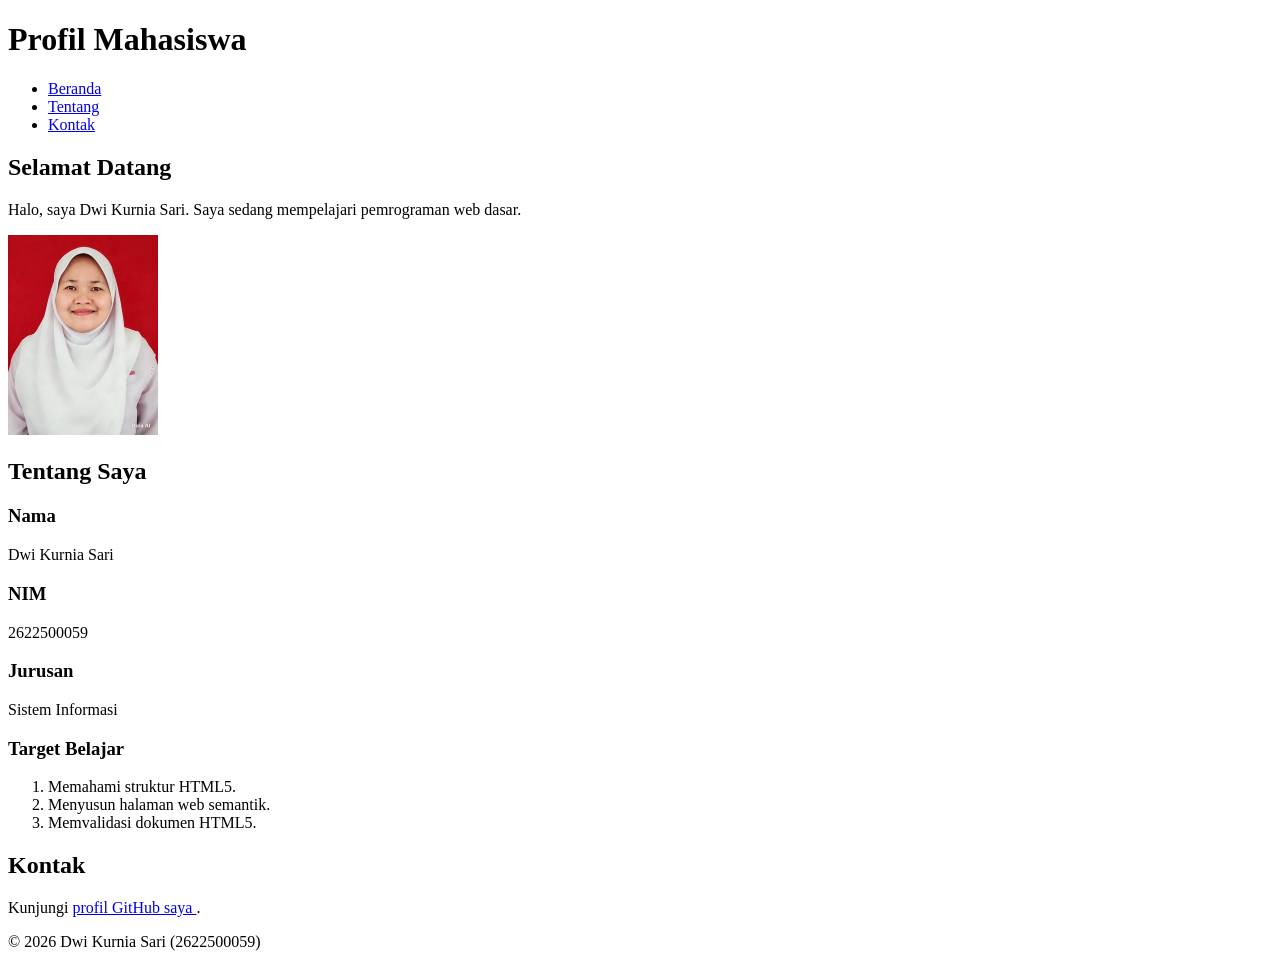
<file: pertemuan-02/index.html>
<!DOCTYPE html>
<html lang="id">
<head>
    <meta charset="UTF-8">
    <meta name="viewport" content="width=device-width, initial-scale=1.0">
    <title>Profil Mahasiswa</title>
</head>
<body>
    <header>
        <h1>Profil Mahasiswa</h1>

        <nav>
            <ul>
                <li><a href="#home">Beranda</a></li>
                <li><a href="#about">Tentang</a></li>
                <li><a href="#contact">Kontak</a></li>
            </ul>
        </nav>
    </header>

    <main>
        <section id="home">
            <h2>Selamat Datang</h2>
            <p>
                Halo, saya Dwi Kurnia Sari. Saya sedang mempelajari
                pemrograman web dasar.
            </p>
            <img src="img/foto-profil.jpeg" alt="Foto profil Dwi Kurnia Sari" width="150" />
        </section>

        <section id="about">
            <h2>Tentang Saya</h2>

            <article>
                <h3>Nama</h3>
                <p>Dwi Kurnia Sari</p>

                <h3>NIM</h3>
                <p>2622500059</p>

                <h3>Jurusan</h3>
                <p>Sistem Informasi</p>

                <h3>Target Belajar</h3>
                <ol>
                    <li>Memahami struktur HTML5.</li>
                    <li>Menyusun halaman web semantik.</li>
                    <li>Memvalidasi dokumen HTML5.</li>
                </ol>
            </article>
        </section>

        <section id="contact">
            <h2>Kontak</h2>
            <p>
                Kunjungi
                <a href="https://github.com/2622500059-cpu/2622500059-PWD-SI1J2627">
                    profil GitHub saya
                </a>.
            </p>
        </section>
    </main>

    <footer>
        <p>&copy; 2026 Dwi Kurnia Sari (2622500059)</p>
    </footer>
</body>
</html>
</file>
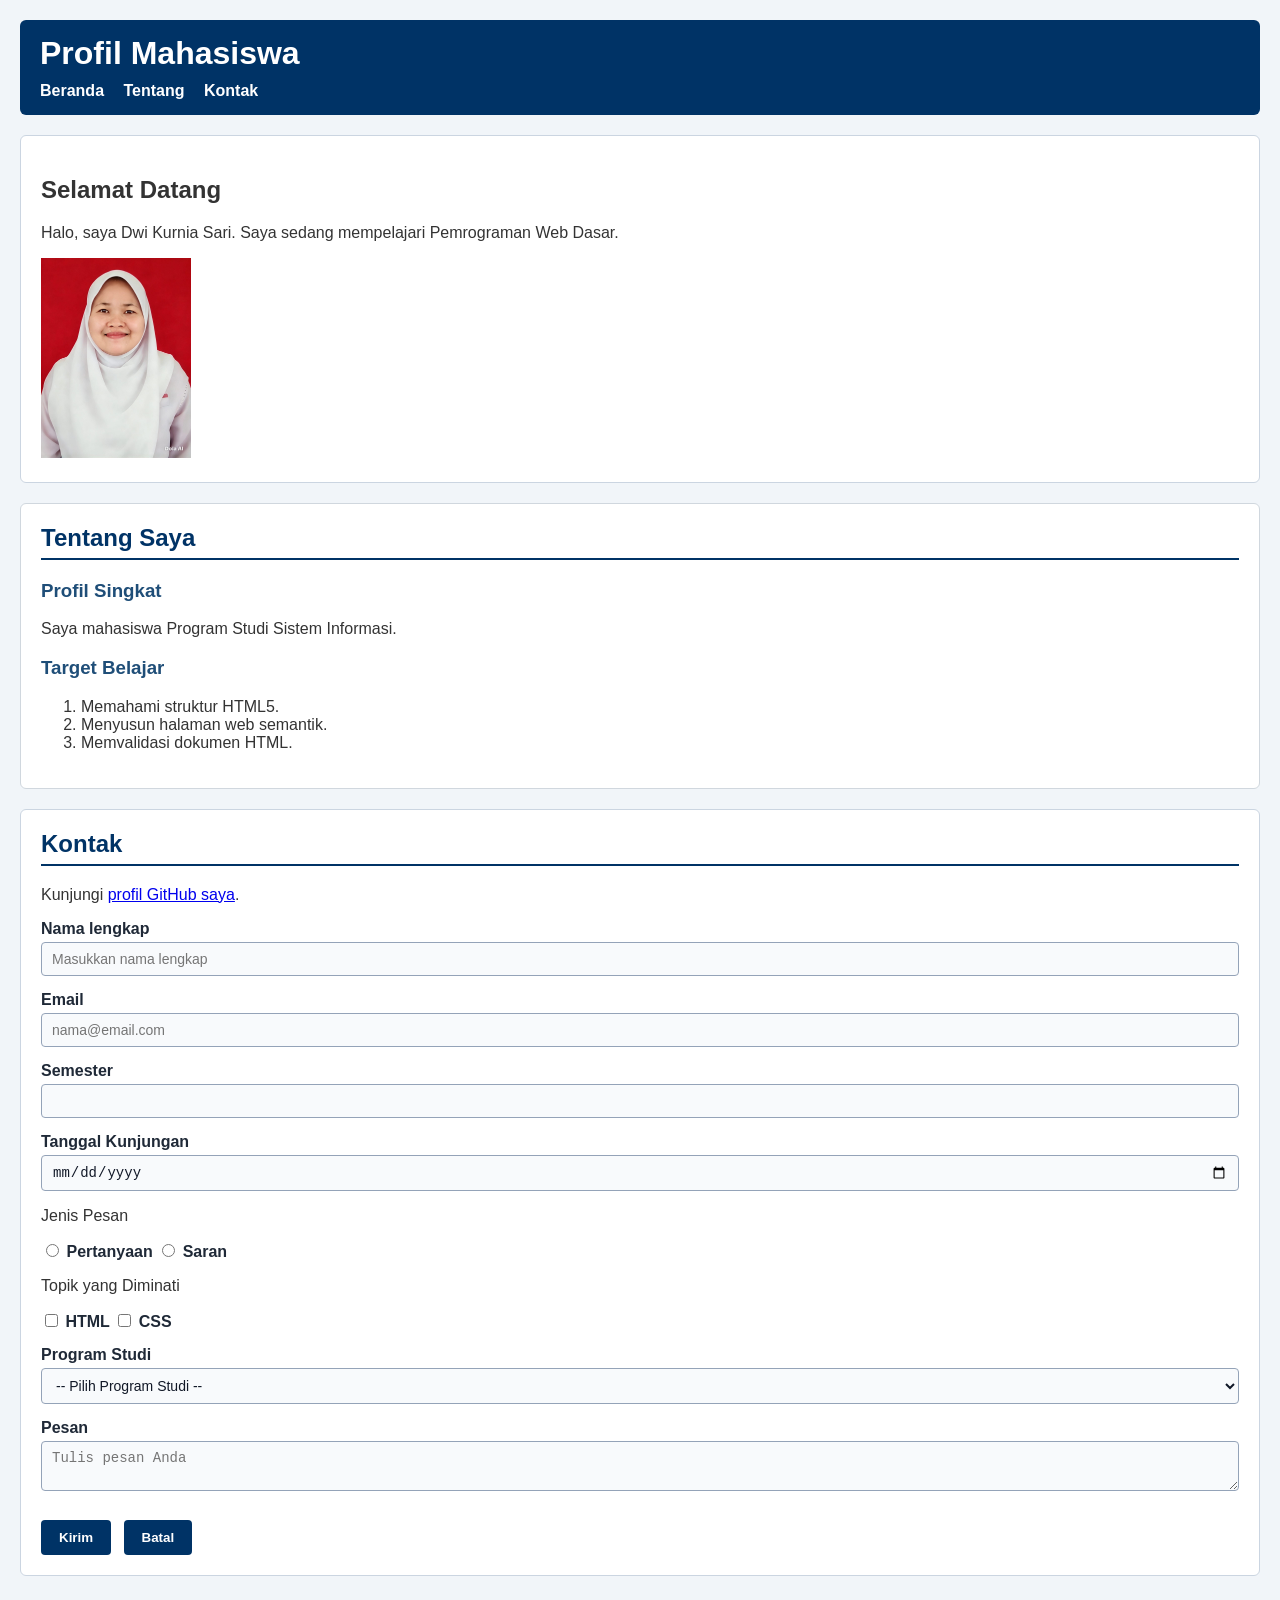
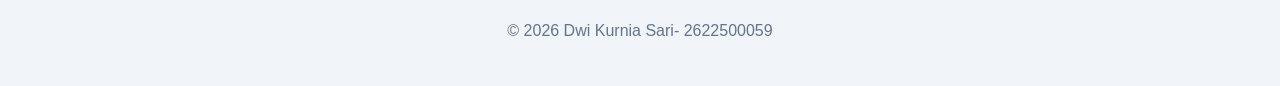
<file: pertemuan-03/index.html>
<!doctype html>
<html lang="id">
<head>
  <meta charset="UTF-8" />
  <meta name="viewport" content="width=device-width, initial-scale=1.0" />
  <title>Profil Mahasiswa</title>
  
  <!-- KODE WARNA DAN  TAMPILAN (CSS) ADA DI SINI -->
  <style>
    body {
      background-color: #f1f5f9;
      font-family: Arial, sans-serif;
      color: #333333;
      margin: 0;
      padding: 20px;
    }

    header {
      background-color: #003366;
      color: #ffffff;
      padding: 15px 20px;
      border-radius: 6px;
    }
    header h1 {
      margin: 0 0 10px 0;
    }
    nav ul {
      list-style: none;
      padding: 0;
      margin: 0;
    }
    nav ul li {
      display: inline;
      margin-right: 15px;
    }
    nav ul li a {
      color: #ffffff;
      text-decoration: none;
      font-weight: bold;
    }

    #home {
      background-color: #ffffff;
      border: 1px solid #cbd5e1;
      border-radius: 6px;
      padding: 20px;
      margin: 20px 0;
    }

    #about {
      background-color: #ffffff;
      border: 1px solid #d0d7de;
      border-radius: 6px;
      padding: 20px;
      margin: 20px 0;
    }
    #about h2 {
      color: #003366;
      border-bottom: 2px solid #003366;
      padding-bottom: 6px;
      margin-top: 0;
    }
    #about h3 {
      color: #1f4e78;
    }

    #contact {
      background-color: #ffffff;
      border: 1px solid #cbd5e1;
      border-radius: 6px;
      padding: 20px;
      margin: 20px 0;
    }
    #contact h2 {
      color: #003366;
      border-bottom: 2px solid #003366;
      padding-bottom: 6px;
      margin-top: 0;
    }
    .form-group {
      margin-bottom: 15px;
    }
    #contact label {
      color: #1f2937;
      font-weight: bold;
    }

    .input-form {
      background-color: #f8fafc;
      color: #111827;
      font-size: 14px;
      padding: 8px 10px;
      margin-top: 4px;
      border: 1px solid #94a3b8;
      border-radius: 4px;
      width: 100%;
      box-sizing: border-box;
    }

    #contact button {
      background-color: #003366;
      color: #ffffff;
      font-weight: bold;
      padding: 10px 18px;
      margin-top: 10px;
      margin-right: 8px;
      border: none;
      border-radius: 4px;
      cursor: pointer;
    }

    footer {
      text-align: center;
      padding: 10px;
      color: #64748b;
    }
  </style>
</head>
<body>
  <header>
    <h1>Profil Mahasiswa</h1>
    <nav>
      <ul>
        <li><a href="#home">Beranda</a></li>
        <li><a href="#about">Tentang</a></li>
        <li><a href="#contact">Kontak</a></li>
      </ul>
    </nav>
  </header>

  <main>
    <section id="home">
      <h2>Selamat Datang</h2>
      <p>Halo, saya Dwi Kurnia Sari. Saya sedang mempelajari Pemrograman Web Dasar.</p>
      <img src="foto-profil.jpeg" alt="Foto profil Dwi Kurnia Sari" width="150" />
    </section>

    <section id="about">
      <h2>Tentang Saya</h2>
      <article>
        <h3>Profil Singkat</h3>
        <p>Saya mahasiswa Program Studi Sistem Informasi.</p>
        <h3>Target Belajar</h3>
        <ol>
          <li>Memahami struktur HTML5.</li>
          <li>Menyusun halaman web semantik.</li>
          <li>Memvalidasi dokumen HTML.</li>
        </ol>
      </article>
    </section>

    <section id="contact">
      <h2>Kontak</h2>
      <p>Kunjungi <a href="https://github.com/2622500059-cpu/2622500059-PWD-SI1J2627">profil GitHub saya</a>.</p>
      
      <form action="index.html" method="get">
        <div class="form-group">
          <label for="nama">Nama lengkap</label><br />
          <input
            class="input-form"
            type="text"
            id="nama"
            name="nama"
            placeholder="Masukkan nama lengkap"
            minlength="3"
            maxlength="50"
            required
          />
        </div>

        <div class="form-group">
          <label for="email">Email</label><br />
          <input 
            class="input-form" 
            type="email" 
            id="email" 
            name="email"
            placeholder="nama@email.com" 
            required 
          />
        </div>

        <div class="form-group">
          <label for="semester">Semester</label><br />
          <input 
            class="input-form" 
            type="number" 
            id="semester" 
            name="semester" 
            min="1" 
            max="14" 
            required 
          />
        </div>

        <div class="form-group">
          <label for="tanggal">Tanggal Kunjungan</label><br />
          <input 
            class="input-form" 
            type="date" 
            id="tanggal" 
            name="tanggal" 
            required 
          />
        </div>

        <div class="form-group">
          <p>Jenis Pesan</p>
          <input type="radio" id="pertanyaan" name="jenis_pesan" value="pertanyaan" required />
          <label for="pertanyaan">Pertanyaan</label>
          <input type="radio" id="saran" name="jenis_pesan" value="saran" />
          <label for="saran">Saran</label>
        </div>

        <div class="form-group">
          <p>Topik yang Diminati</p>
          <input type="checkbox" id="minat-html" name="minat" value="HTML" />
          <label for="minat-html">HTML</label>
          <input type="checkbox" id="minat-css" name="minat" value="CSS" />
          <label for="minat-css">CSS</label>
        </div>

        <div class="form-group">
          <label for="prodi">Program Studi</label><br />
          <select class="input-form" id="prodi" name="prodi" required>
            <option value="">-- Pilih Program Studi --</option>
            <option value="SI">Sistem Informasi</option>
            <option value="TI">Teknik Informatika</option>
          </select>
        </div>

        <div class="form-group">
          <label for="pesan">Pesan</label><br />
          <textarea
            class="input-form"
            id="pesan"
            name="pesan"
            maxlength="300"
            placeholder="Tulis pesan Anda"
            required
          ></textarea>
        </div>

        <button type="submit">Kirim</button>
        <button type="reset">Batal</button>
      </form>
    </section>
  </main>

  <footer>
    <p>&copy; 2026 Dwi Kurnia Sari- 2622500059</p>
  </footer>
</body>
</html>
</file>
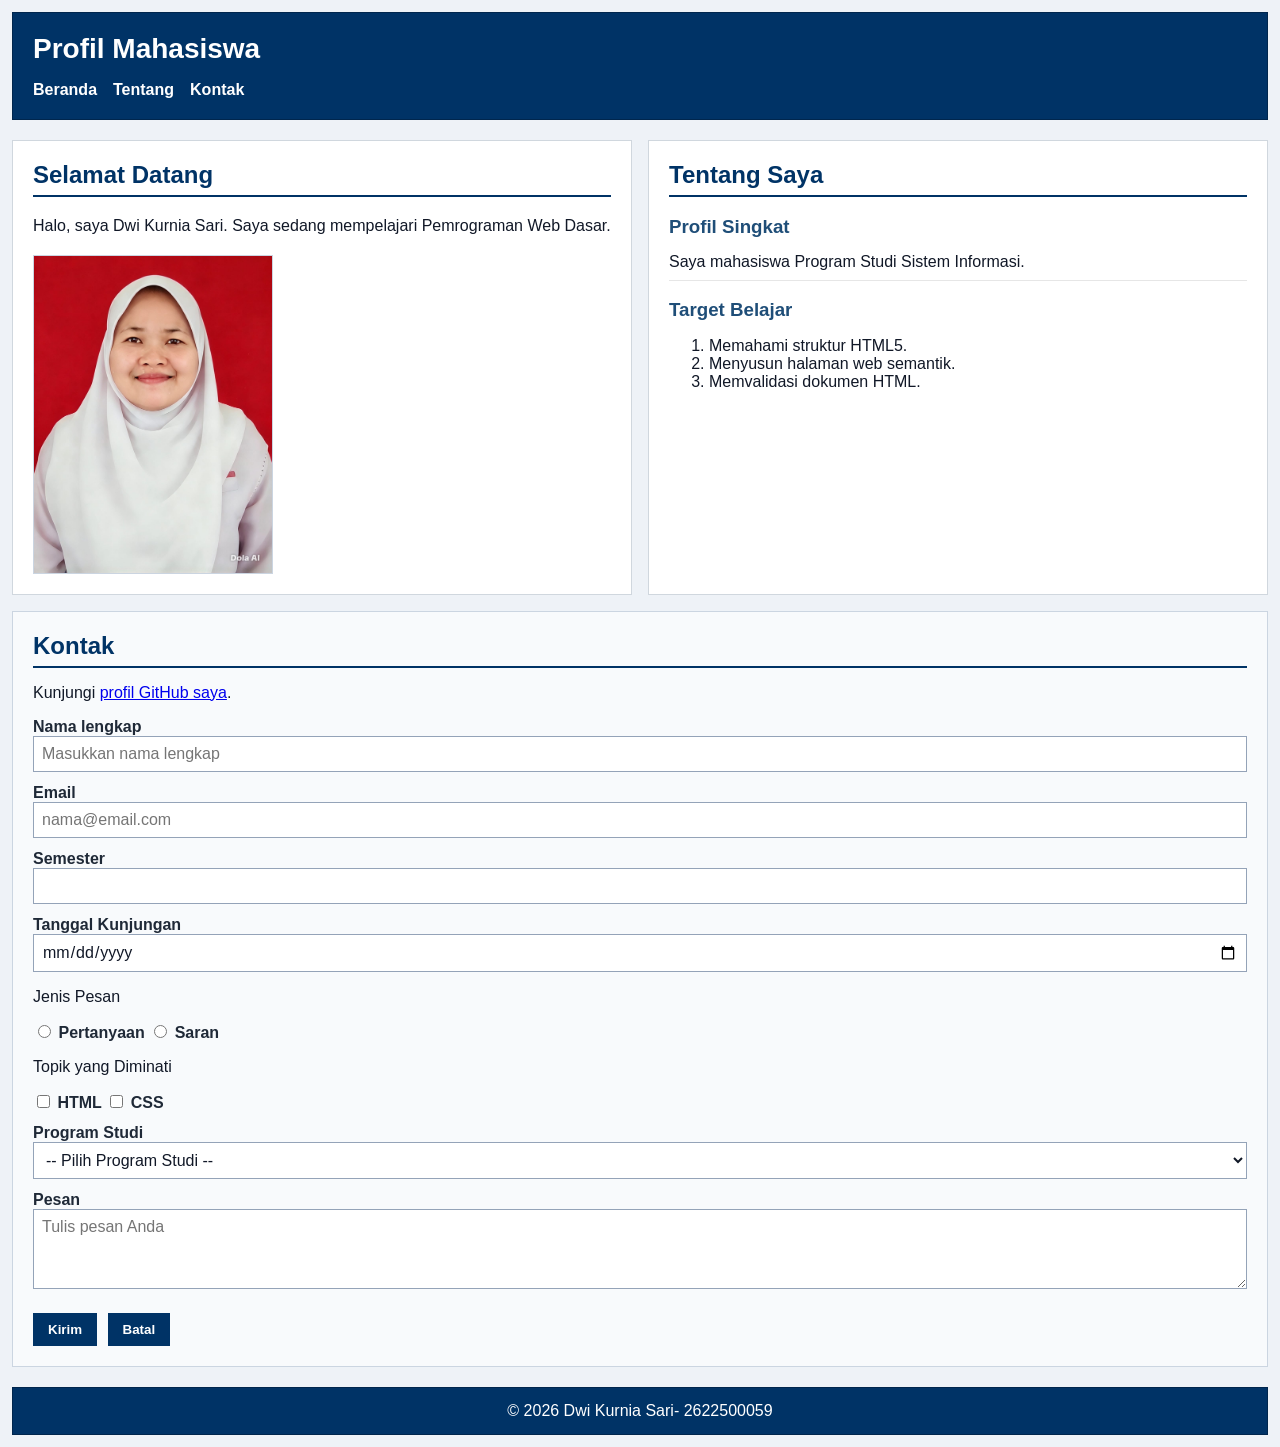
<file: pertemuan-04/index.html>
<!doctype html>
<html lang="id">
<head>
  <meta charset="UTF-8" />
  <meta name="viewport" content="width=device-width, initial-scale=1.0" />
  <title>Profil Mahasiswa</title>                                                                                                                                                                                            
  <link rel="stylesheet" href="style.css" />
  </head>
  
  <!-- KODE WARNA DAN  TAMPILAN (CSS) ADA DI SINI -->
  <style>
   
  </style>
</head>
<body>
  <header>
    <h1>Profil Mahasiswa</h1>
    <nav>
      <ul>
        <li><a href="#home">Beranda</a></li>
        <li><a href="#about">Tentang</a></li>
        <li><a href="#contact">Kontak</a></li>
      </ul>
    </nav>
  </header>

  <main>
    <section id="home">
      <h2>Selamat Datang</h2>
      <p>Halo, saya Dwi Kurnia Sari. Saya sedang mempelajari Pemrograman Web Dasar.</p>
      <img src="foto-profil.jpeg" alt="Foto profil Dwi Kurnia Sari" width="150" />
    </section>

    <section id="about">
      <h2>Tentang Saya</h2>
      <article>
        <h3>Profil Singkat</h3>
        <p>Saya mahasiswa Program Studi Sistem Informasi.</p>
        <h3>Target Belajar</h3>
        <ol>
          <li>Memahami struktur HTML5.</li>
          <li>Menyusun halaman web semantik.</li>
          <li>Memvalidasi dokumen HTML.</li>
        </ol>
      </article>
    </section>

    <section id="contact">
      <h2>Kontak</h2>
      <p>Kunjungi <a href="https://github.com/2622500059-cpu/2622500059-PWD-SI1J2627">profil GitHub saya</a>.</p>
      
      <form action="index.html" method="get">
        <div class="form-group">
          <label for="nama">Nama lengkap</label><br />
          <input
            class="input-form"
            type="text"
            id="nama"
            name="nama"
            placeholder="Masukkan nama lengkap"
            minlength="3"
            maxlength="50"
            required
          />
        </div>

        <div class="form-group">
          <label for="email">Email</label><br />
          <input 
            class="input-form" 
            type="email" 
            id="email" 
            name="email"
            placeholder="nama@email.com" 
            required 
          />
        </div>

        <div class="form-group">
          <label for="semester">Semester</label><br />
          <input 
            class="input-form" 
            type="number" 
            id="semester" 
            name="semester" 
            min="1" 
            max="14" 
            required 
          />
        </div>

        <div class="form-group">
          <label for="tanggal">Tanggal Kunjungan</label><br />
          <input 
            class="input-form" 
            type="date" 
            id="tanggal" 
            name="tanggal" 
            required 
          />
        </div>

        <div class="form-group">
          <p>Jenis Pesan</p>
          <input type="radio" id="pertanyaan" name="jenis_pesan" value="pertanyaan" required />
          <label for="pertanyaan">Pertanyaan</label>
          <input type="radio" id="saran" name="jenis_pesan" value="saran" />
          <label for="saran">Saran</label>
        </div>

        <div class="form-group">
          <p>Topik yang Diminati</p>
          <input type="checkbox" id="minat-html" name="minat" value="HTML" />
          <label for="minat-html">HTML</label>
          <input type="checkbox" id="minat-css" name="minat" value="CSS" />
          <label for="minat-css">CSS</label>
        </div>

        <div class="form-group">
          <label for="prodi">Program Studi</label><br />
          <select class="input-form" id="prodi" name="prodi" required>
            <option value="">-- Pilih Program Studi --</option>
            <option value="SI">Sistem Informasi</option>
            <option value="TI">Teknik Informatika</option>
          </select>
        </div>

        <div class="form-group">
          <label for="pesan">Pesan</label><br />
          <textarea
            class="input-form"
            id="pesan"
            name="pesan"
            maxlength="300"
            placeholder="Tulis pesan Anda"
            required
          ></textarea>
        </div>

        <button type="submit">Kirim</button>
        <button type="reset">Batal</button>
      </form>
    </section>
  </main>

  <footer>
    <p>&copy; 2026 Dwi Kurnia Sari- 2622500059</p>
  </footer>
</body>
</html>
</file>
<file: pertemuan-04/style.css>
* {
  box-sizing: border-box;     
}

body {
  margin: 0;
  padding: 12px;
  font-family: Arial, sans-serif;
  color: #111827;
  background-color: #eef2f7;
}

/* Header */
header {
  background-color: #003366;
  color: #ffffff;
  padding: 20px;
  margin-bottom: 20px;
  border: 1px solid #00264d;
}

header h1 {
  margin: 0 0 16px;
  font-size: 28px;
}

section {
  width: 100%;
}

#home {
  background-color: #ffffff;
  border: 1px solid #d0d7de;;
  padding: 20px;
  margin: 0;
}

#home h2 {
  color: #003366;
  border-bottom: 2px solid #003366;
  padding-bottom: 6px;
  margin-top: 0;
  margin-bottom: 16px;
}

#home p {
  line-height: 1.6;
  margin: 0 0 16px;   
}

#home img {
  display: block;
  width: 240px;
  max-width: 100%;
  height: auto;
  border: 1px solid #cbd5e1;
}

#about {
  margin: 0;
}

#about h2 { 
  margin-top: 0;
}

#about p {
  line-height: 1.5;
}

#about {
  background-color: #ffffff;
  border: 1px solid #d0d7de;
  padding: 20px;
  margin: 0;
  font-family: Arial, sans-serif;
}

#about h2 {
  color: #003366;
  border-bottom: 2px solid #003366;
  padding-bottom: 6px;
  margin-top: 0;
  margin-bottom: 16px;
}

#about h3 {
  color: #1f4e78;
  margin-bottom: 6px;
}

#about p {
  line-height: 1.5;
  margin: 6px 0;
  padding: 6px 0;
  border-bottom: 1px solid #e6e6e6;
}

#contact {
  margin: 0;
}

#contact h2 {
  margin-top: 0;
}

.input-form {
  width: 100%;
  max-width: 100%;
}

#contact textarea {
  min-height: 80px;
  resize: vertical;
}

#contact button {
  cursor: pointer;
}

#contact {
  background-color: #f8fafc;
  border: 1px solid #cbd5e1;
  padding: 20px;
  margin: 0;
  font-family: Arial, sans-serif;
  grid-column: 1 / -1;
}

#contact h2 {
  color: #003366;
  border-bottom: 2px solid #003366;
  padding-bottom: 6px;
  margin-top: 0;
  margin-bottom: 16px;
}

.form-group {
  margin: 12px 0;
}

#contact label {
  color: #1f2937;
  font-weight:  bold;
}

.input-form {
  background-color: #ffffff;
  color: #111827;
  font-family: Arial, sans-serif;
  font-size: 16px;
  padding: 8px;
  border: 1px solid #94a3b8;
  width: 100%;
  max-width: 100%;
}

#contact textarea {
  min-height: 80px;
  resize: vertical;
}

#contact button {
  cursor: pointer;
  background-color: #003366;
  color: #ffffff;
  font-weight: bold;
  padding: 8px 14px;
  margin: 8px 6px 0 0;
  border: 1px solid #003366;
}

/* Footer */
footer {
  background-color: #003366;
  color: #ffffff;
  text-align: center;
  padding: 14px 20px;
  margin-top: 20px;
  border: 1px solid #00264d;
}

footer p {
  margin: 0;
}

header h1 {
  margin: 0 0 16px;
  font-size: 28px;
}

nav ul {
  display: flex;
  flex-direction: column;
  justify-content: flex-start;
  align-items: flex-start;
  gap: 8px;
  margin: 0;
  padding: 0;
  list-style: none;
}

nav a {
  color: #ffffff;
  font-weight: bold;
  text-decoration: none;
}

main {
  display: grid;
  grid-template-columns: 1fr 1fr;
  gap: 16px;
}

@media (max-width: 768px) {}
  main {
    grid-template-columns: 1fr 1fr;
  }

  nav ul {
    flex-direction: row;
    justify-content: flex-start;
    align-items: center;
    gap: 16px;
  }
 
  #contact {
    grid-column: 1 / -1;
  }
</file>
